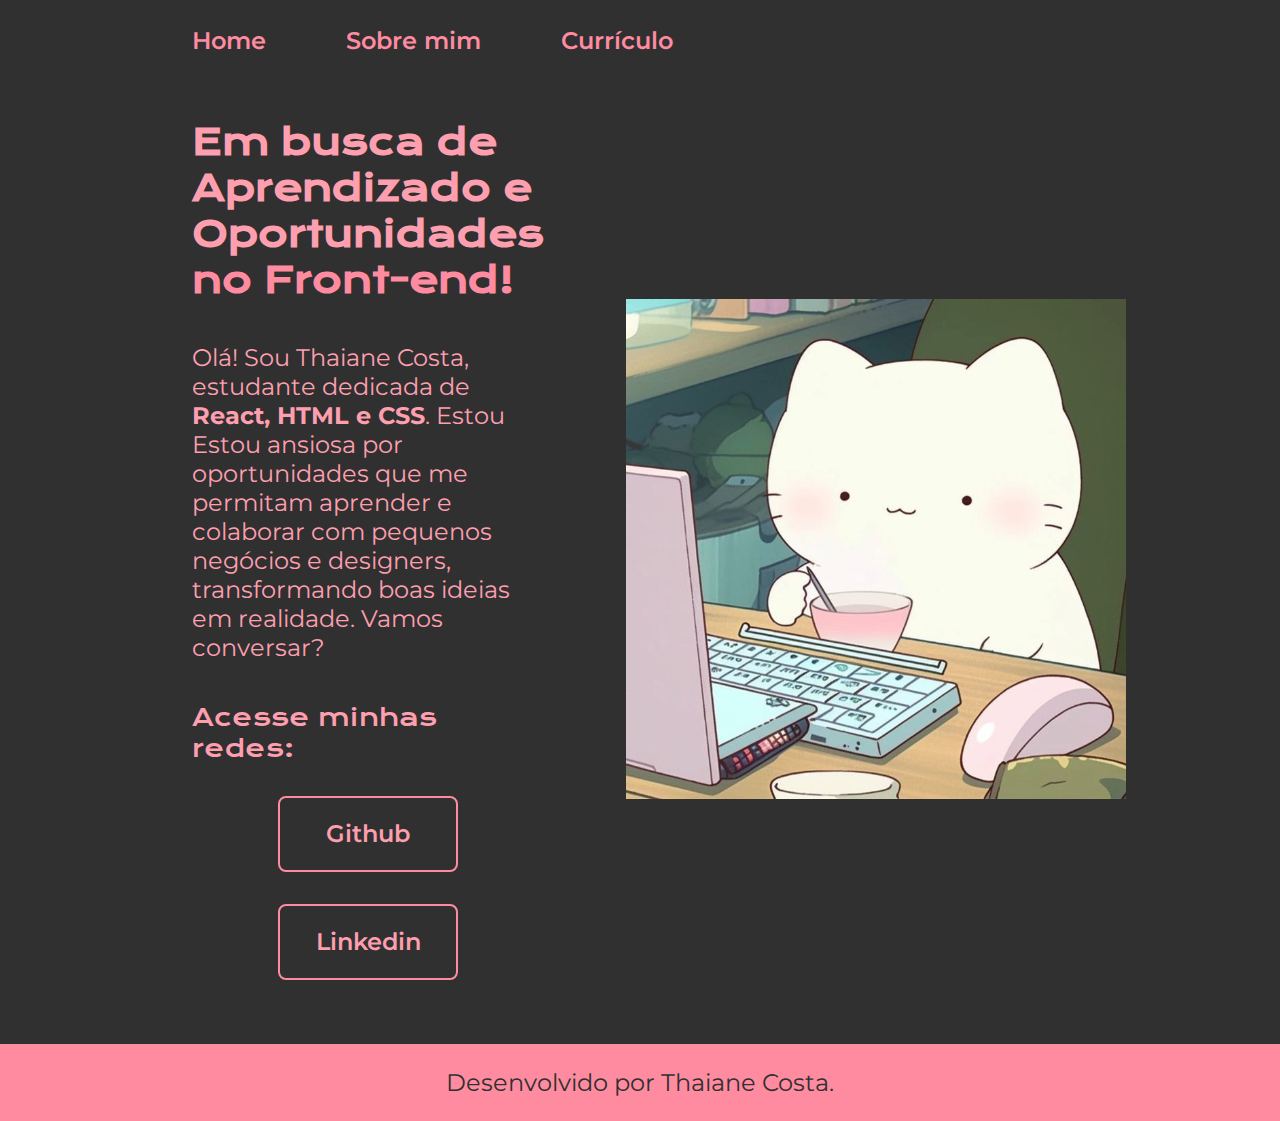
<file: index.html>
<!DOCTYPE html>
<html lang="pt-br">
<head>
    <meta charset="UTF-8">
    <meta name="viewport" content="width=device-width, initial-scale=1.0">
    <title>Portfólio</title>
    <link rel="stylesheet" href="./estilos/style.css">
</head>
<body>
    <header class="cabecalho">
        <nav class="cabecalho__menu">
            <a class="cabecalho__menu_link" href="index.html">Home</a>
            <a class="cabecalho__menu_link" href="about.html">Sobre mim</a>
            <a class="cabecalho__menu_link" href="curriculo.html">Currículo</a>
        </nav>
    </header>
    <main class="apresentacao">
        <section class="apresentacao__conteudo">
            <h1 class="apresentacao__conteudo__titulo">Em busca de Aprendizado e Oportunidades <strong class="titulo-destaque">no Front-end! </strong></h1>
            <p class="apresentacao__conteudo__texto">Olá! Sou Thaiane Costa, estudante dedicada de <strong>React, HTML e CSS</strong>. 
            Estou Estou ansiosa por oportunidades que me permitam aprender e colaborar com pequenos negócios e designers, transformando 
            boas ideias em realidade. Vamos conversar?</p>
            <div class="apresentacao__links">
                <h2 class="apresentacao__links__subtitulo">Acesse minhas redes:</h2>

            <a class="apresentacao__links_navegacao"
             href="https://github.com/Thaithaic"> 
             
             Github
            
            </a>
            <a class="apresentacao__links_navegacao"
             href="https://www.linkedin.com/in/thaiane-costa-7492912a8/"> 
            
             Linkedin
            
            </a>
            

          
             
        </div>
        </section>
        
        <img src="./assets/gatoo.png" alt="Foto da Joana Santos programando!">
    </main>
    <footer class="rodape">
        <p>Desenvolvido por Thaiane Costa.</p>
    </footer>
</body>
</html>
</file>
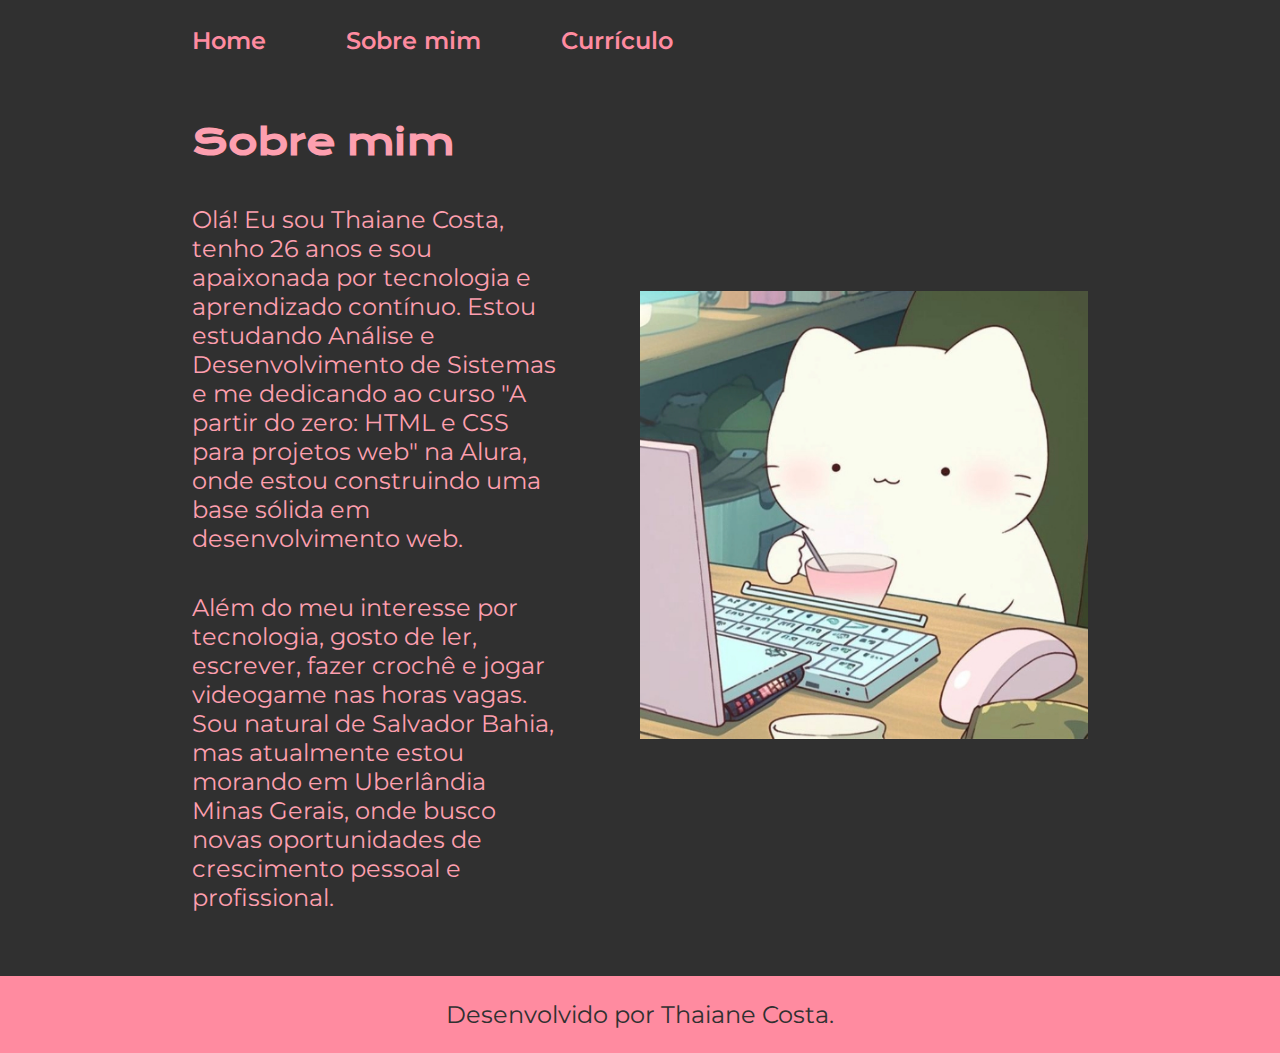
<file: about.html>
<!DOCTYPE html>
<html lang="pt-br">
<head>
    <meta charset="UTF-8">
    <meta http-equiv="X-UA-Compatible" content="IE=edge">
    <meta name="viewport" content="width=device-width, initial-scale=1.0">
    <title>Sobre mim</title>
    <link rel="stylesheet" href="./estilos/style.css">
</head>
<body>
    <header class="cabecalho">
        <nav class="cabecalho__menu">
            <a class="cabecalho__menu_link" href="index.html">Home</a>
            <a class="cabecalho__menu_link" href="about.html">Sobre mim</a>
            <a class="cabecalho__menu_link" href="curriculo.html">Currículo</a>
        </nav>
    </header>

    <main class="apresentacao">
        <section class="apresentacao__conteudo"> 
            <h1 class="apresentacao__conteudo__titulo">Sobre mim</h1>
            <p class="apresentacao__conteudo__texto">Olá! Eu sou Thaiane Costa, tenho 26 anos e sou apaixonada por tecnologia e 
                aprendizado contínuo. Estou estudando Análise e Desenvolvimento de Sistemas e me dedicando ao curso "A partir do 
                zero: HTML e CSS para projetos web" na Alura, onde estou construindo uma base sólida em desenvolvimento web.</p>

            <p class="apresentacao__conteudo__texto">Além do meu interesse por tecnologia, gosto de ler, escrever, fazer crochê e 
                jogar videogame nas horas vagas. Sou natural de Salvador Bahia, mas atualmente estou morando em Uberlândia
                Minas Gerais, onde busco novas oportunidades de crescimento pessoal e profissional.</p>
        </section>

        <img class="apresentacao__imagem" src="./assets/gatoo.png" alt="Foto da Joana Santos programando!">
    </main>

    <footer class="rodape">
        <p>Desenvolvido por Thaiane Costa.</p>
    </footer>

</body>
</html>
</file>
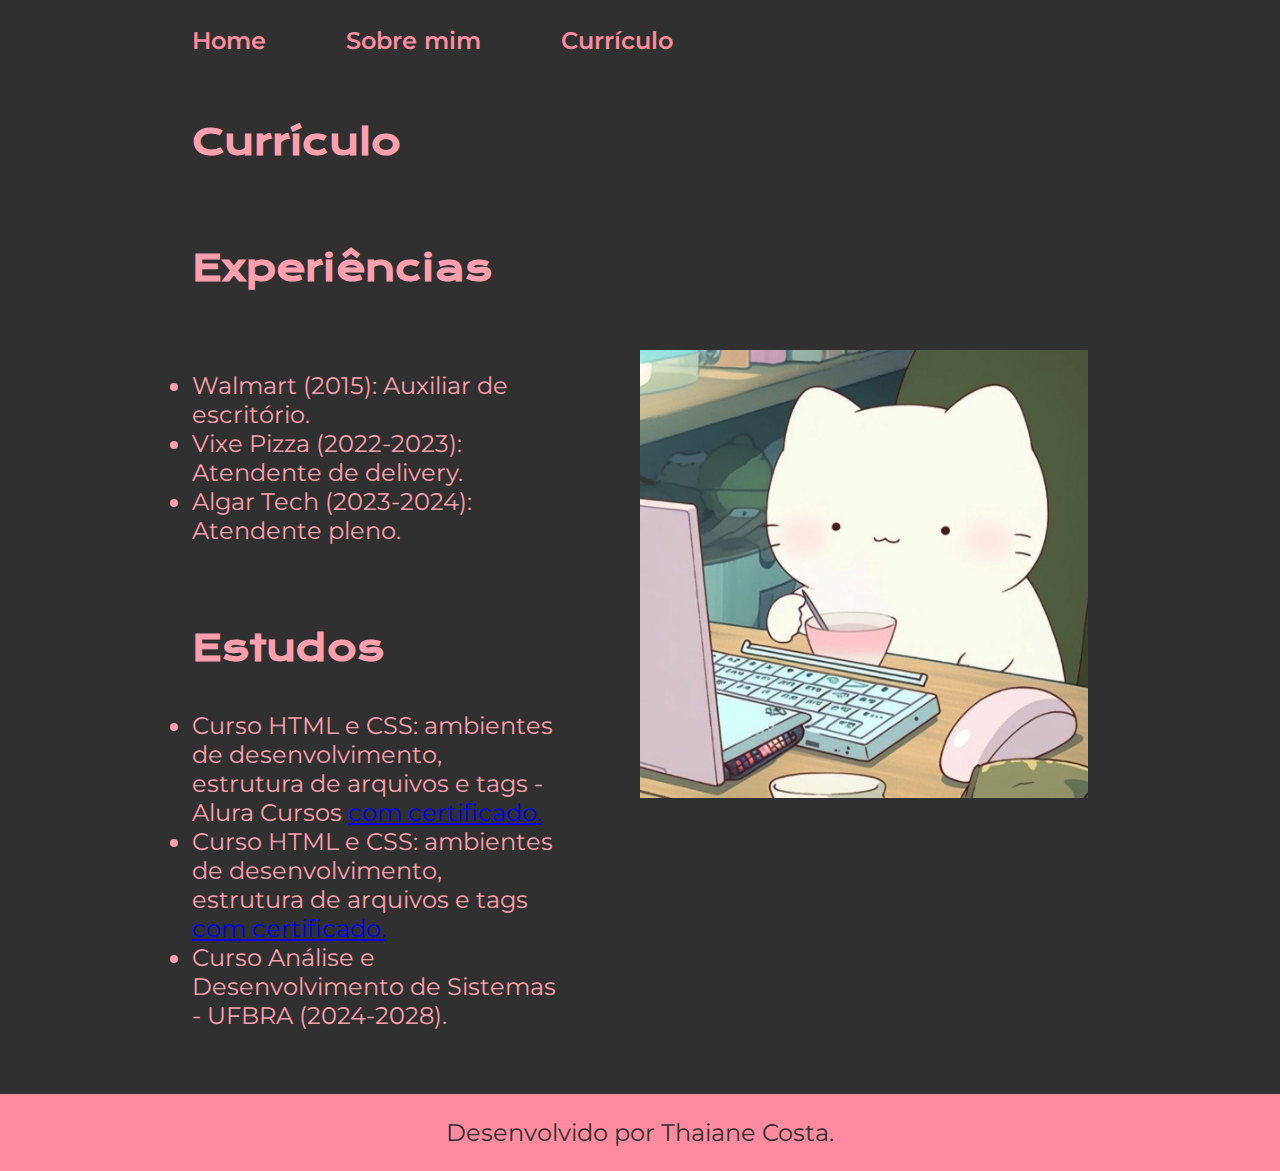
<file: curriculo.html>
<!DOCTYPE html>
<html lang="pt-br">
<head>
    <meta charset="UTF-8">
    <meta http-equiv="X-UA-Compatible" content="IE=edge">
    <meta name="viewport" content="width=device-width, initial-scale=1.0">
    <title>Sobre mim</title>
    <link rel="stylesheet" href="./estilos/style.css">
</head>
<body>
    <header class="cabecalho">
        <nav class="cabecalho__menu">
            <a class="cabecalho__menu_link" href="index.html">Home</a>
            <a class="cabecalho__menu_link" href="about.html">Sobre mim</a>
            <a class="cabecalho__menu_link" href="curriculo.html">Currículo</a>
        </nav>
    </header>

    
    <main class="apresentacao">
        <section class="apresentacao__conteudo">
            <h1 class="apresentacao__conteudo__titulo">Currículo</h1>
            <p class="apresentacao__conteudo__texto">
            
            </p>
            <h2 class="apresentacao__conteudo__titulo">Experiências</h2>
            <p class="apresentacao__conteudo__texto">
            <ul class="apresentacao__conteudo__texto">
                <li> Walmart (2015): Auxiliar de escritório.</li> 
               <li> Vixe Pizza (2022-2023): Atendente de delivery.</li> 
               <li> Algar Tech (2023-2024): Atendente pleno.</li> 
            </ul>
            </p>
            <h2 class="apresentacao__conteudo__titulo">Estudos</h2>
            <div class="apresentacao__conteudo__texto">
            <ul class="apresentacao__conteudo__texto">
                <li>Curso HTML e CSS: ambientes de desenvolvimento, estrutura de arquivos e tags - Alura Cursos 
                    <a href="https://cursos.alura.com.br/certificate/cf829a5f-2b6f-4e65-aa3f-80270df2f215?lang=pt_BR">
                        com certificado.</a> </li>
                <li>Curso HTML e CSS: ambientes de desenvolvimento, estrutura de arquivos e tags 
                    <a href="https://cursos.alura.com.br/certificate/b87a1caf-9a7c-4982-a99f-e991e5497c98?lang=pt_BR">
                        com certificado.</a></li>
                <li>Curso Análise e Desenvolvimento de Sistemas - UFBRA (2024-2028). <a></a></li>
            </ul>
            </div>    
        </section>
        <img class="apresentacao__imagem" src="./assets/gatoo.png" alt="Foto da Joana Santos programando">
    </main> 


    <footer class="rodape">
        <p>Desenvolvido por Thaiane Costa.</p>
    </footer>

</body>
</html>
</file>
<file: estilos/style.css>
@import url('https://fonts.googleapis.com/css2?family=Krona+One&family=Montserrat:wght@400;600&display=swap');

:root {
    --cor-primaria: #303030;
    --cor-secundaria: #fd9faf;
    --cor-terciaria: #FF8BA0; 
    --cor-hover: #86003C; 

    --fonte-primaria: "Krona One", sans-serif; 
    --fonte-secundaria: "Montserrat", sans-serif; 
}

*{
    margin: 0;
    padding: 0;
}

body { 

    box-sizing: border-box;
    background-color: var(--cor-primaria);
    color: var(--cor-secundaria);

    
} 
.titulo-destaque {
    color: var(--cor-terciaria);
}

.cabecalho {
    padding: 2% 0% 0% 15% ;
}

.cabecalho__menu {
    display: flex;
    gap: 80px; 

}

.cabecalho__menu_link { 
    font-family: var(--fonte-secundaria); 
    font-size: 1.5rem;
    font-weight: 600; 
    color: var(--cor-terciaria); 
    text-decoration: none;



}

.apresentacao { 
    padding: 5% 15%;
    display: flex;
    align-items: center;
    justify-content: space-between;
    gap: 82px;
}

.apresentacao__conteudo {
    width: 50%;
    display: flex;
    flex-direction: column;
    gap: 40px;
}

.apresentacao__conteudo__titulo{
    font-size: 2.25rem;
    font-family: var(--fonte-primaria);
}

.apresentacao__conteudo__texto {
    font-size: 1.5rem;
    font-family: var(--fonte-secundaria);
    text-decoration: none;
}
.apresentacao__links {
    display: flex; 
    flex-direction: column;
    justify-content: space-between;
    align-items: center;
    gap: 32px;
}
.apresentacao__links__subtitulo {
    font-family: var(--fonte-primaria);
    font-weight: 400;
    font-size: 1.5rem;

}
.apresentacao__links_navegacao {
    display: flex;
    justify-content: center;
    gap: 16px;
    border: 2px solid var(--cor-terciaria);
    width: 50%;
    text-align: center;
    border-radius: 8px;
    font-size: 1.5rem;
    font-weight: 600;
    padding: 21.5px 0;
    text-decoration: none;
    color: var(--cor-secundaria);
    ;
    font-family: var(--fonte-secundaria);
    
    
}
.apresentacao__links_navegacao:hover {
  background-color: var(--cor-hover);
}

.apresentacao__imagem { 
    width: 50%;

}

.rodape {
    padding: 24px;
    color: var(--cor-primaria);
    background-color: var(--cor-terciaria);
    text-align: center;
    font-family: var(--fonte-secundaria);
    font-size: 1.5rem;
    font-weight: 400;

}

@media (max-width: 1200px) {
    .cabecalho { 
        padding: 10%;

    }

    .cabecalho__menu {
        justify-content: center;
    }

    .apresentacao {
        flex-direction: column-reverse;
        padding: 5%;

    }

    .apresentacao__conteudo {
        width: auto;
    }

}
</file>
